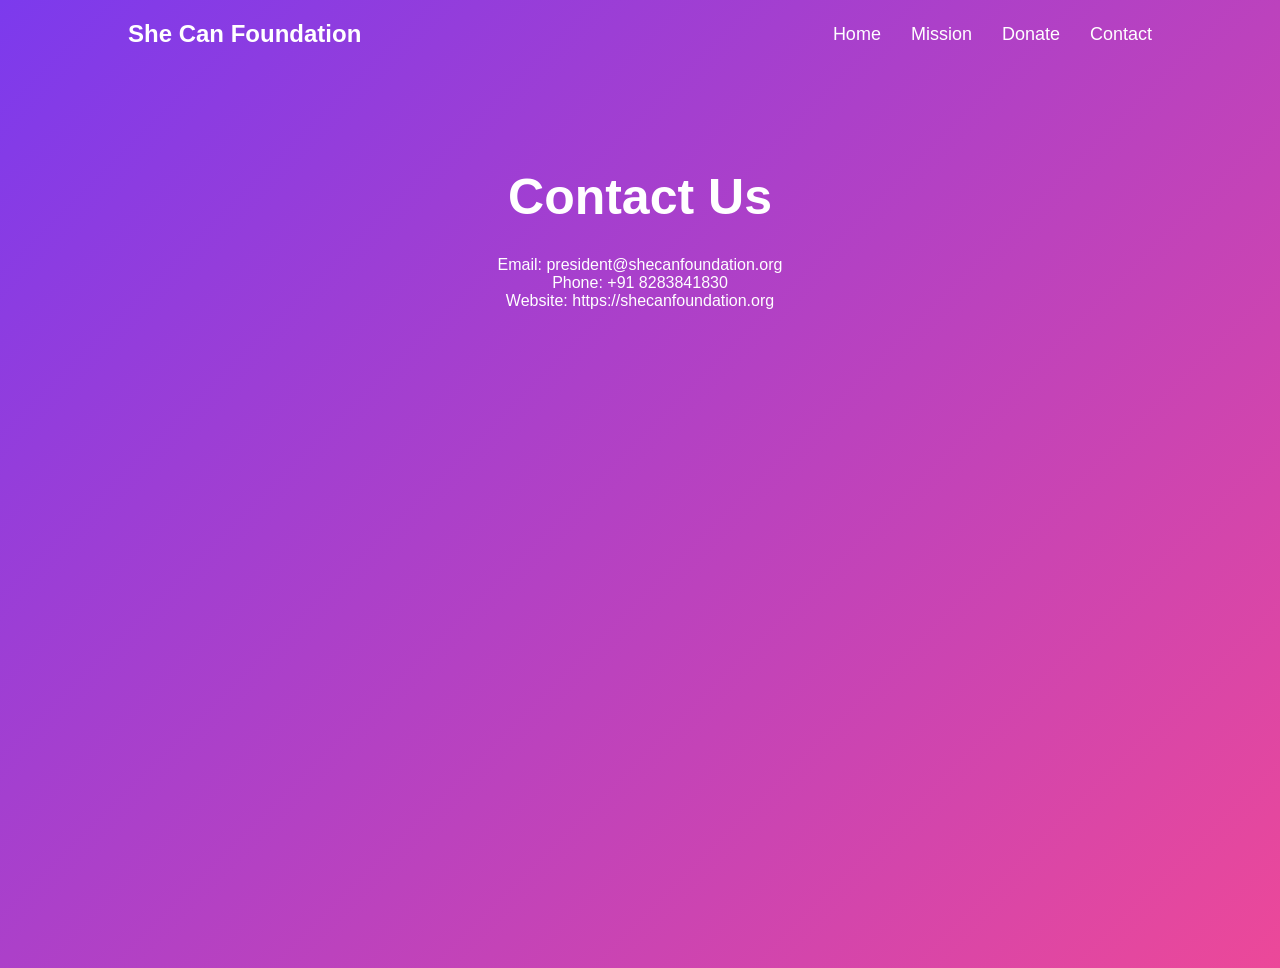
<file: contact.html>
<!DOCTYPE html>
<html lang="en">
<head>
  <meta charset="UTF-8">
  <meta name="viewport" content="width=device-width, initial-scale=1.0">
  <title>Contact</title>
  <link rel="stylesheet" href="style.css">
</head>
<body>

<header>
  <nav>
    <h2 class="logo">She Can Foundation</h2>

    <ul>
      <li><a href="index.html">Home</a></li>
      <li><a href="mission.html">Mission</a></li>
      <li><a href="donate.html">Donate</a></li>
      <li><a href="contact.html">Contact</a></li>
    </ul>
  </nav>
</header>

<section class="page-section">

<h1>Contact Us</h1>

<p>Email: president@shecanfoundation.org</p>

<p>Phone: +91 8283841830</p>

<p>Website: https://shecanfoundation.org</p>

</section>

</body>
</html>
</file>
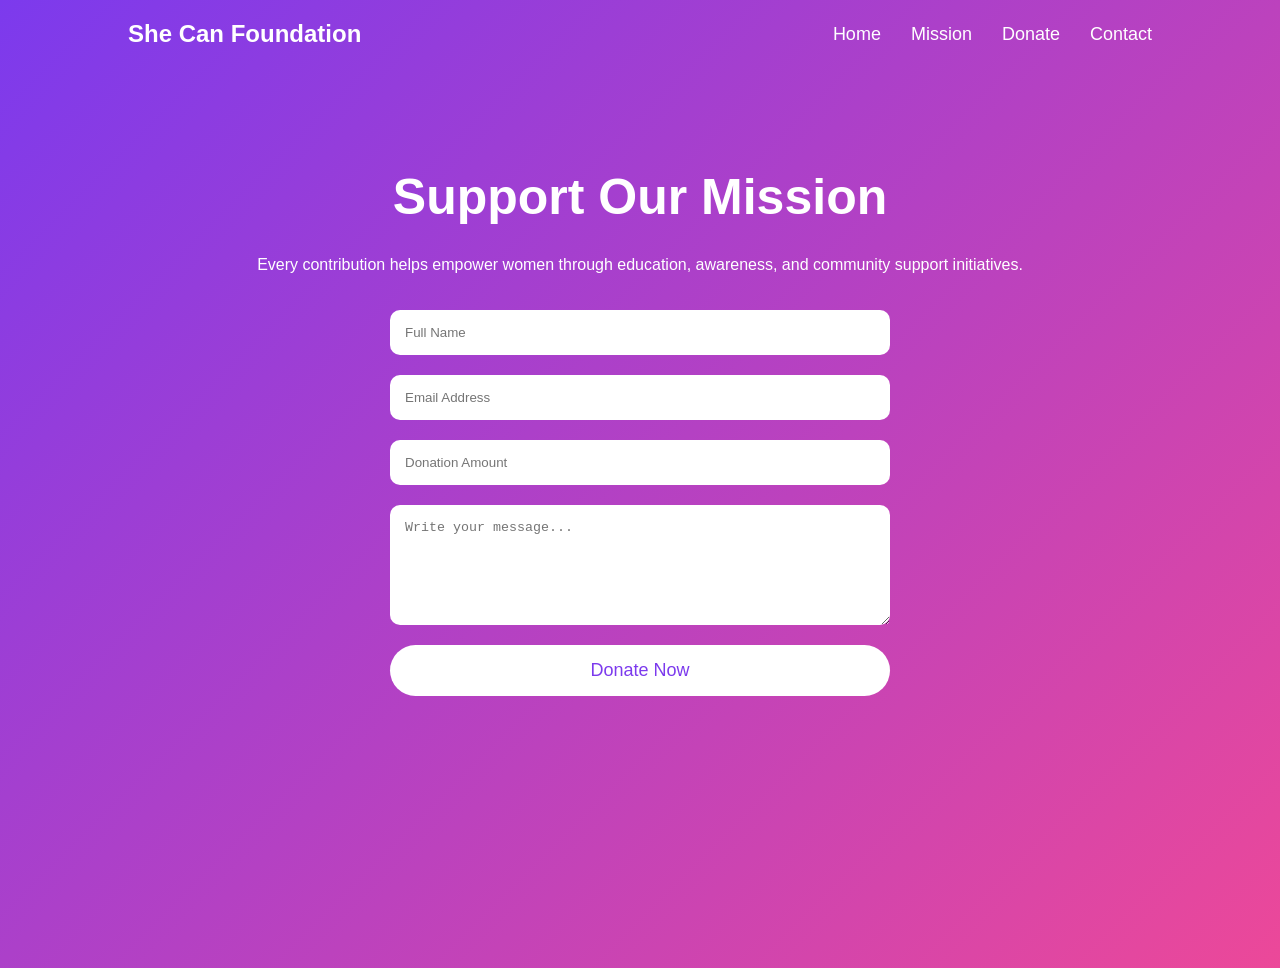
<file: Donate.html>
<!DOCTYPE html>
<html lang="en">
<head>
  <meta charset="UTF-8">
  <meta name="viewport" content="width=device-width, initial-scale=1.0">
  <title>Donate</title>
  <link rel="stylesheet" href="style.css">
</head>
<body>

<header>
  <nav>
    <h2 class="logo">She Can Foundation</h2>

    <ul>
      <li><a href="index.html">Home</a></li>
      <li><a href="mission.html">Mission</a></li>
      <li><a href="donate.html">Donate</a></li>
      <li><a href="contact.html">Contact</a></li>
    </ul>
  </nav>
</header>

<section class="page-section">

<h1>Support Our Mission</h1>

<p>
Every contribution helps empower women through education,
awareness, and community support initiatives.
</p>
<br>
<br>

<form class="donate-form">

<input type="text" placeholder="Full Name">

<input type="email" placeholder="Email Address">

<input type="number" placeholder="Donation Amount">

<textarea placeholder="Write your message..."></textarea>

<button>Donate Now</button>

</form>

</section>

</body>
</html>
</file>
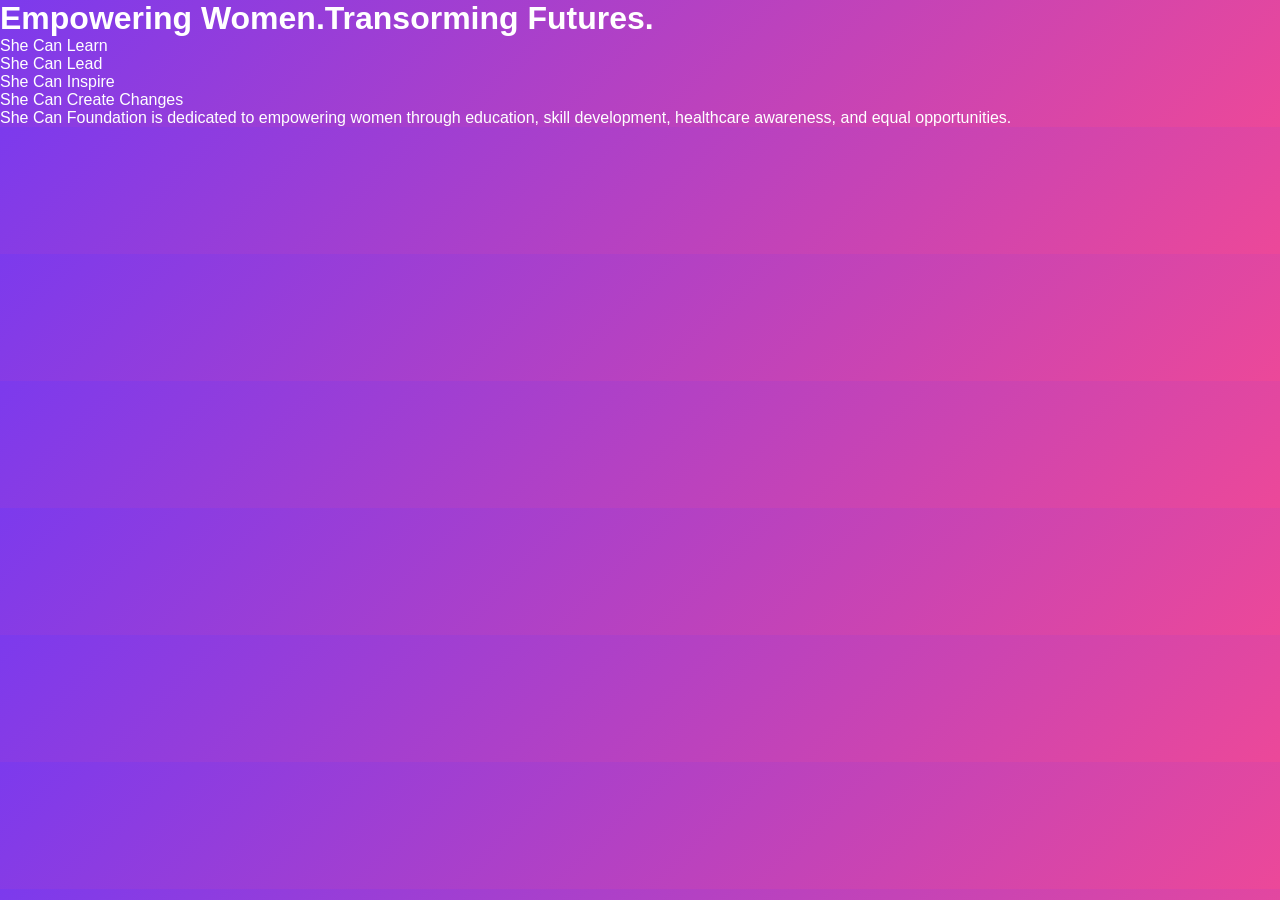
<file: home.html>
<!DOCTYPE html>
<html lang="en">
<head>
    <meta charset="UTF-8">
    <meta name="viewport" content="width=device-width, initial-scale=1.0">
    <title>Home</title>
    <link rel="stylesheet" href="style.css">
</head>
<body>
    <h1>Empowering Women.Transorming Futures.</h1>
    <div class="text">
        <p>She Can Learn</p>
        <p>She Can Lead</p>
        <p>She Can Inspire</p>
        <p>She Can Create Changes</p>
    </div>
    <div class="desc">
        She Can Foundation is dedicated to empowering women through education, skill development, healthcare awareness, and equal opportunities.
    </div>
</body>
</html>
</file>
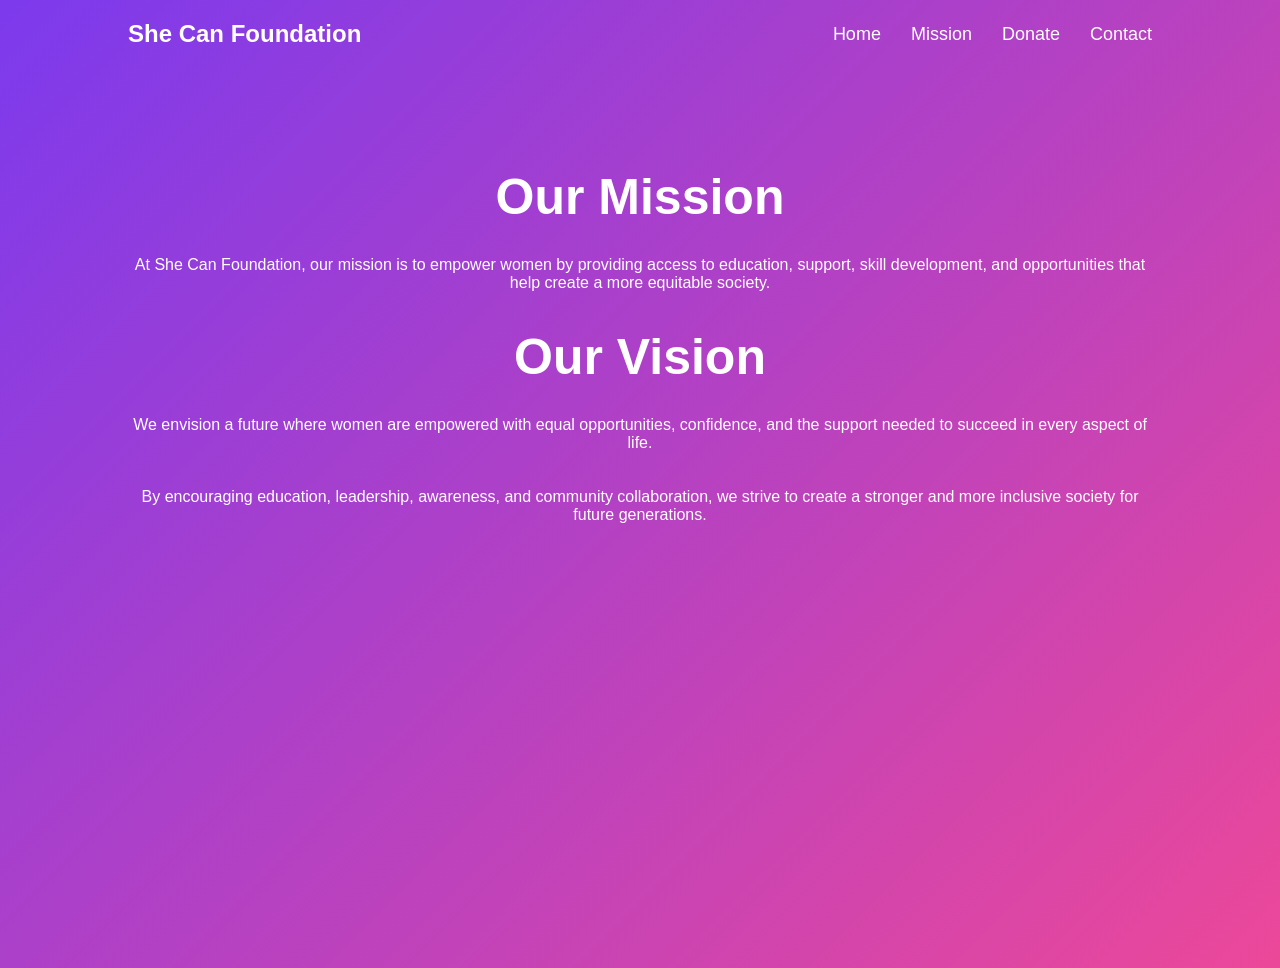
<file: mission.html>
<!DOCTYPE html>
<html lang="en">
<head>
  <meta charset="UTF-8">
  <meta name="viewport" content="width=device-width, initial-scale=1.0">
  <title>Mission</title>
  <link rel="stylesheet" href="style.css">
</head>
<body>

<header>
  <nav>
    <h2 class="logo">She Can Foundation</h2>

    <ul>
      <li><a href="index.html">Home</a></li>
      <li><a href="mission.html">Mission</a></li>
      <li><a href="donate.html">Donate</a></li>
      <li><a href="contact.html">Contact</a></li>
    </ul>
  </nav>
</header>

<section class="page-section">

<h1>Our Mission</h1>

<p>
At She Can Foundation, our mission is to empower women by providing
access to education, support, skill development, and opportunities
that help create a more equitable society.
</p>
<br>
<br>
<h1>Our Vision</h1>
 <p> We envision a future where women are empowered with equal opportunities, confidence, and the support needed to succeed in every aspect of life. </p> 
 <br>
 <br>
 <p> By encouraging education, leadership, awareness, and community collaboration, we strive to create a stronger and more inclusive society for future generations. </p>

</section>

</body>
</html>
</file>
<file: style.css>
*{
    margin:0;
    padding:0;
    box-sizing:border-box;
}

body{
    font-family:'Poppins',sans-serif;
    background:linear-gradient(135deg,#7C3AED,#EC4899);
    color:white;
}

header{
    padding:20px 10%;
}

nav{
    display:flex;
    justify-content:space-between;
    align-items:center;
}


.logo-container{
display:flex;
align-items:center;
gap:10px;
}

.logo-container img{
width:45px;
height:45px;
border-radius:50%;
object-fit:cover;
}

.logo{
font-size:24px;

}



nav ul{
    display:flex;
    gap:30px;
    list-style:none;
}

nav a{
    color:white;
    text-decoration:none;
    font-size:18px;
    transition:0.3s;
}

nav a:hover{
    color:#ffe066;
}

.hero{
    min-height:100vh;
    display:flex;
    justify-content:space-between;
    align-items:center;
    padding:50px 10%;
    gap:50px;
}

.hero-text{
    flex:1;
}

.hero-text h1{
    font-size:60px;
    margin-bottom:20px;
}

.hero-text h2{
    color:#ffe066;
    margin-bottom:20px;
}

.hero-text p{
    line-height:1.8;
    margin-bottom:20px;
}

button{
    padding:15px 30px;
    border:none;
    border-radius:30px;
    background:white;
    color:#7C3AED;
    font-size:18px;
    cursor:pointer;
    transition:0.3s;
}

button:hover{
    transform:scale(1.05);
}

.slider{
    flex:1;
}

.slides img{
    width:100%;
    border-radius:20px;
    height:500px;
    object-fit:cover;
}

.slides{
    display:none;
}

.fade{
    animation:fade 1s;
}

@keyframes fade{
    from{opacity:0.4}
    to{opacity:1}
}

.about{
    padding:100px 10%;
    text-align:center;
}

.about h2{
    margin-bottom:20px;
    font-size:40px;
}

.cards-section{
    display:flex;
    gap:30px;
    padding:50px 10%;
}

.card{
    background:rgba(255,255,255,0.15);
    padding:20px;
    border-radius:20px;
    backdrop-filter:blur(10px);
    transition:0.3s;
}

.card:hover{
    transform:translateY(-10px);
}

.card img{
    width:100%;
    height:220px;
    object-fit:cover;
    border-radius:20px;
    margin-bottom:20px;
}

.founder{
    display:flex;
    align-items:center;
    gap:50px;
    padding:100px 10%;
}

.founder img{
    width:350px;
    height:350px;
    border-radius:50%;
    object-fit:cover;
}

.quote{
    font-style:italic;
    margin:20px 0;
}

footer{
    text-align:center;
    padding:50px 20px;
    background:rgba(0,0,0,0.2);
}

.page-section{
    min-height:100vh;
    padding:100px 10%;
    text-align:center;
}

.page-section h1{
    margin-bottom:30px;
    font-size:50px;
}

.donate-form{
    display:flex;
    flex-direction:column;
    gap:20px;
    max-width:500px;
    margin:auto;
}

.donate-form input,
.donate-form textarea{
    padding:15px;
    border:none;
    border-radius:10px;
}

textarea{
    height:120px;
}

@media(max-width:900px){

.hero,
.cards-section,
.founder{
    flex-direction:column;
}

.hero-text h1{
    font-size:40px;
}

nav{
    flex-direction:column;
    gap:20px;
}

nav ul{
    flex-direction:column;
    text-align:center;
}

}
</file>
